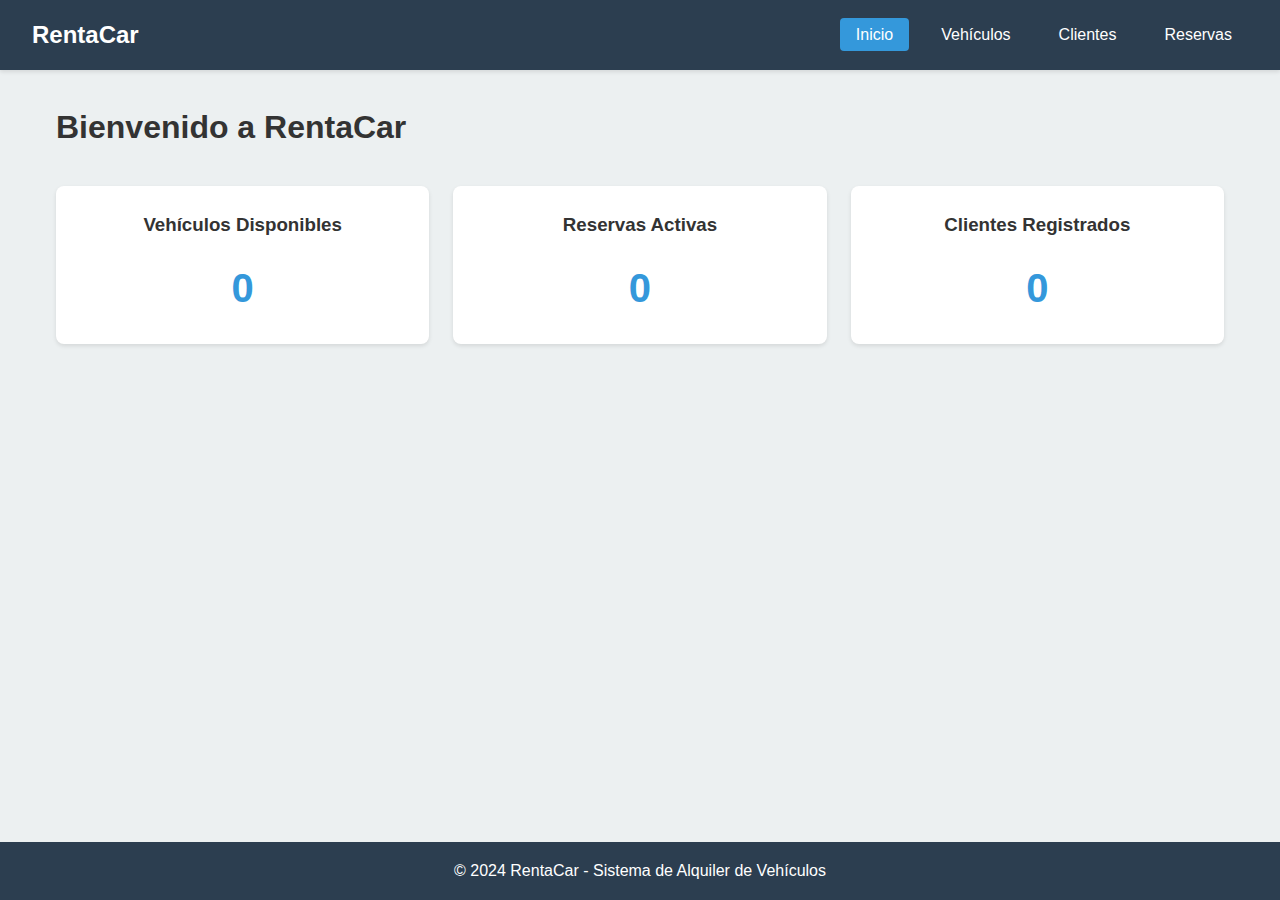
<file: frontend/index.html>
<!DOCTYPE html>
<html lang="es">
<head>
    <meta charset="UTF-8">
    <meta name="viewport" content="width=device-width, initial-scale=1.0">
    <title>RentaCar - Sistema de Alquiler de Vehículos</title>
    <link rel="stylesheet" href="css/styles.css">
</head>
<body>
    <nav class="navbar">
        <div class="navbar-brand">RentaCar</div>
        <ul class="navbar-nav">
            <li><a href="index.html" class="active">Inicio</a></li>
            <li><a href="pages/vehiculos.html">Vehículos</a></li>
            <li><a href="pages/clientes.html">Clientes</a></li>
            <li><a href="pages/reservas.html">Reservas</a></li>
        </ul>
    </nav>

    <main class="container">
        <h1>Bienvenido a RentaCar</h1>
        <div class="dashboard">
            <div class="dashboard-card">
                <h3>Vehículos Disponibles</h3>
                <div id="vehiculos-disponibles" class="dashboard-value">0</div>
            </div>
            <div class="dashboard-card">
                <h3>Reservas Activas</h3>
                <div id="reservas-activas" class="dashboard-value">0</div>
            </div>
            <div class="dashboard-card">
                <h3>Clientes Registrados</h3>
                <div id="total-clientes" class="dashboard-value">0</div>
            </div>
        </div>
    </main>

    <footer class="footer">
        <p>&copy; 2024 RentaCar - Sistema de Alquiler de Vehículos</p>
    </footer>

    <script src="js/api.js"></script>
    <script src="js/dashboard.js"></script>
</body>
</html>
</file>
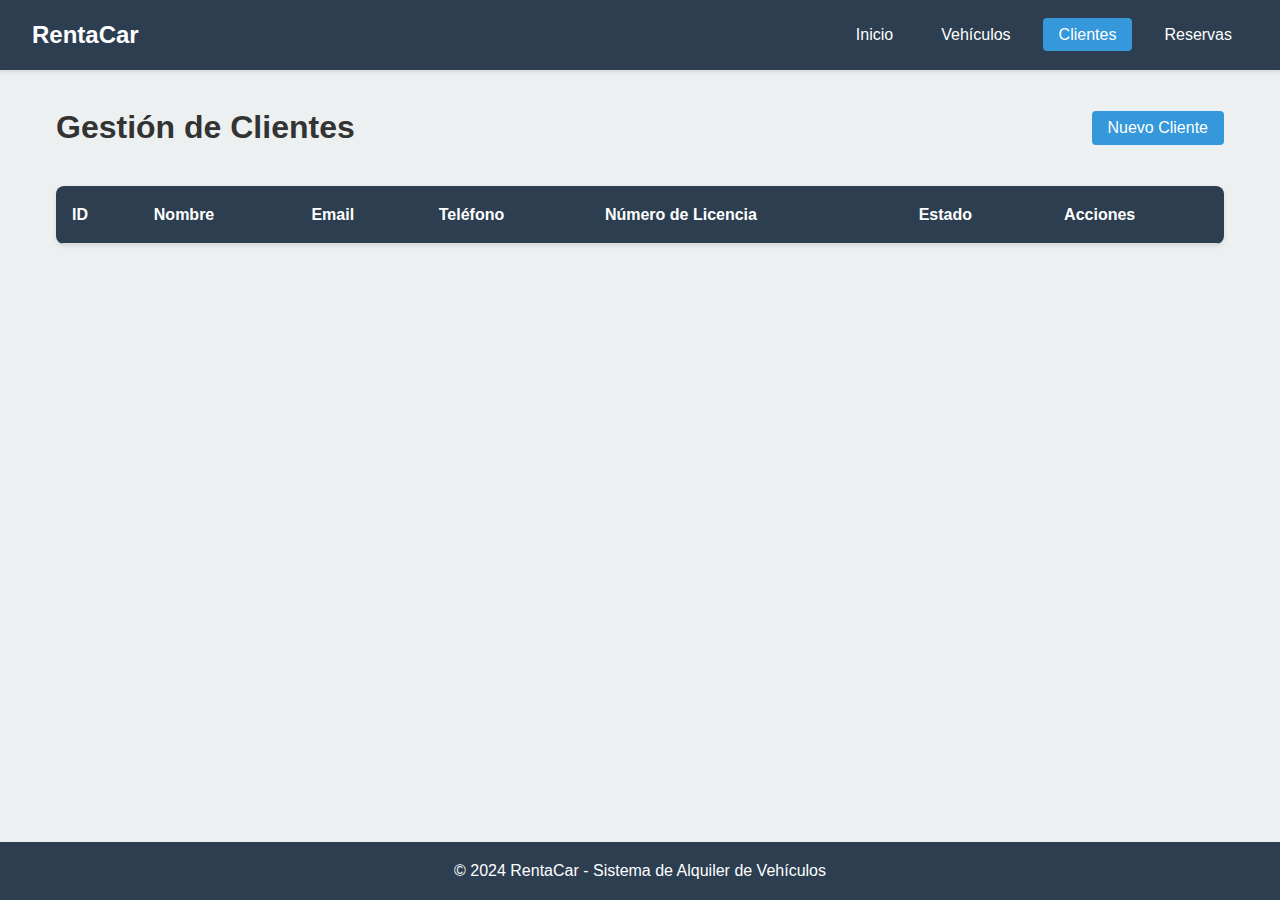
<file: frontend/pages/clientes.html>
<!DOCTYPE html>
<html lang="es">
<head>
    <meta charset="UTF-8">
    <meta name="viewport" content="width=device-width, initial-scale=1.0">
    <title>Gestión de Clientes - RentaCar</title>
    <link rel="stylesheet" href="../css/styles.css">
</head>
<body>
    <nav class="navbar">
        <div class="navbar-brand">RentaCar</div>
        <ul class="navbar-nav">
            <li><a href="../index.html">Inicio</a></li>
            <li><a href="vehiculos.html">Vehículos</a></li>
            <li><a href="clientes.html" class="active">Clientes</a></li>
            <li><a href="reservas.html">Reservas</a></li>
        </ul>
    </nav>

    <main class="container">
        <div class="header-actions">
            <h1>Gestión de Clientes</h1>
            <button class="btn btn-primary" onclick="abrirModalCliente()">Nuevo Cliente</button>
        </div>

        <div class="table-container mt-2">
            <table class="table">
                <thead>
                    <tr>
                        <th>ID</th>
                        <th>Nombre</th>
                        <th>Email</th>
                        <th>Teléfono</th>
                        <th>Número de Licencia</th>
                        <th>Estado</th>
                        <th>Acciones</th>
                    </tr>
                </thead>
                <tbody id="clientes-table-body">
                    <!-- Los datos se cargarán dinámicamente -->
                </tbody>
            </table>
        </div>
    </main>

    <!-- Modal para crear/editar cliente -->
    <div id="cliente-modal" class="modal">
        <div class="modal-content">
            <span class="close-modal" onclick="cerrarModalCliente()">&times;</span>
            <h2 id="modal-title">Nuevo Cliente</h2>
            <form id="cliente-form" onsubmit="guardarCliente(event)">
                <input type="hidden" id="cliente-id">
                <div class="form-group">
                    <label class="form-label" for="nombre">Nombre completo:</label>
                    <input type="text" id="nombre" class="form-control" required>
                </div>
                <div class="form-group">
                    <label class="form-label" for="email">Email:</label>
                    <input type="email" id="email" class="form-control" required>
                </div>
                <div class="form-group">
                    <label class="form-label" for="telefono">Teléfono:</label>
                    <input type="tel" id="telefono" class="form-control" required>
                </div>
                <div class="form-group">
                    <label class="form-label" for="numeroLicencia">Número de Licencia:</label>
                    <input type="text" id="numeroLicencia" class="form-control" required>
                </div>
                <div class="form-group">
                    <label class="form-label" for="estado">Estado:</label>
                    <select id="estado" class="form-control" required>
                        <option value="ACTIVO">Activo</option>
                        <option value="INACTIVO">Inactivo</option>
                    </select>
                </div>
                <button type="submit" class="btn btn-primary">Guardar</button>
            </form>
        </div>
    </div>

    <footer class="footer">
        <p>&copy; 2024 RentaCar - Sistema de Alquiler de Vehículos</p>
    </footer>

    <script src="../js/api.js"></script>
    <script src="../js/clientes.js"></script>
</body>
</html>
</file>
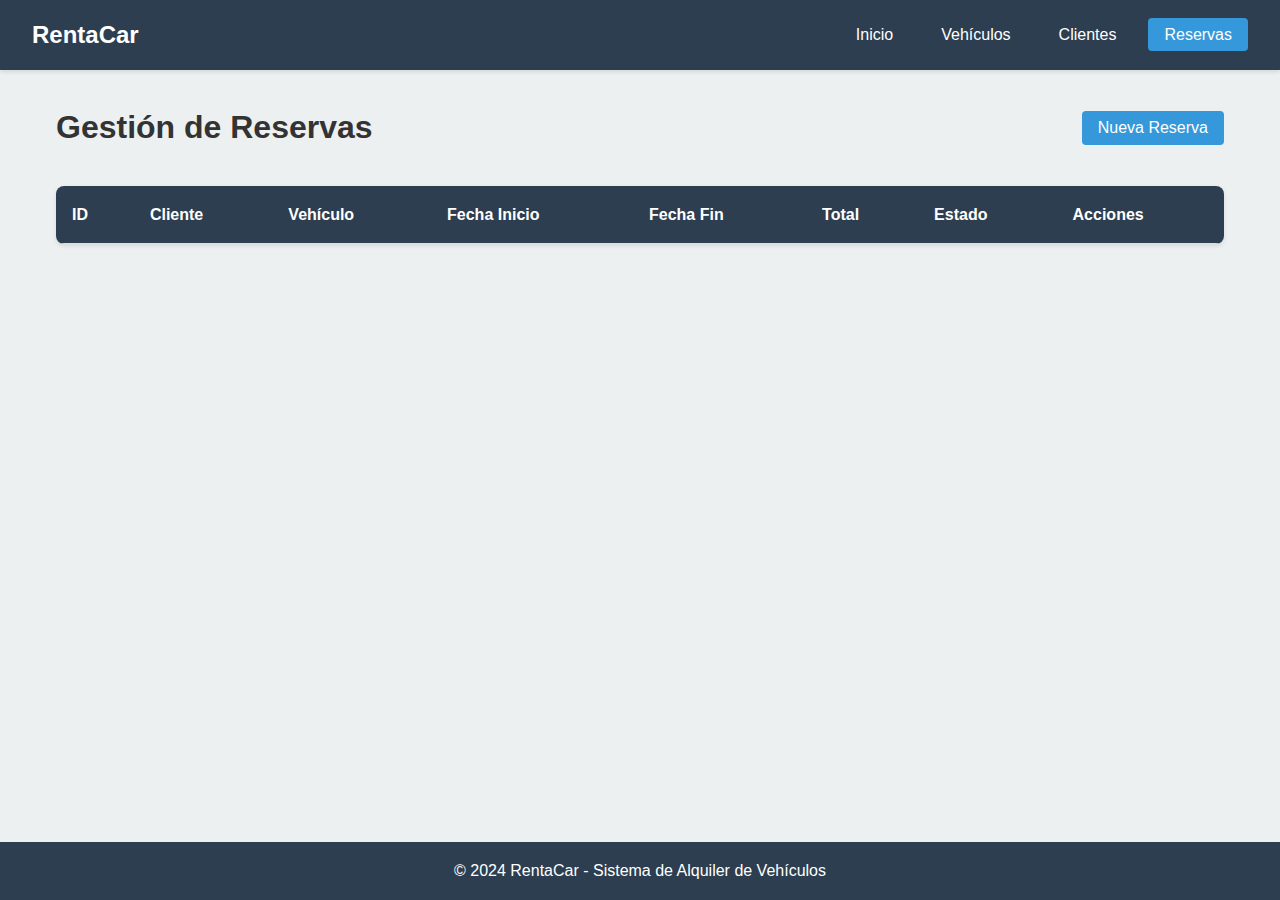
<file: frontend/pages/reservas.html>
<!DOCTYPE html>
<html lang="es">
<head>
    <meta charset="UTF-8">
    <meta name="viewport" content="width=device-width, initial-scale=1.0">
    <title>Gestión de Reservas - RentaCar</title>
    <link rel="stylesheet" href="../css/styles.css">
</head>
<body>
    <nav class="navbar">
        <div class="navbar-brand">RentaCar</div>
        <ul class="navbar-nav">
            <li><a href="../index.html">Inicio</a></li>
            <li><a href="vehiculos.html">Vehículos</a></li>
            <li><a href="clientes.html">Clientes</a></li>
            <li><a href="reservas.html" class="active">Reservas</a></li>
        </ul>
    </nav>

    <main class="container">
        <div class="header-actions">
            <h1>Gestión de Reservas</h1>
            <button class="btn btn-primary" onclick="abrirModalReserva()">Nueva Reserva</button>
        </div>

        <div class="table-container mt-2">
            <table class="table">
                <thead>
                    <tr>
                        <th>ID</th>
                        <th>Cliente</th>
                        <th>Vehículo</th>
                        <th>Fecha Inicio</th>
                        <th>Fecha Fin</th>
                        <th>Total</th>
                        <th>Estado</th>
                        <th>Acciones</th>
                    </tr>
                </thead>
                <tbody id="reservas-table-body">
                    <!-- Los datos se cargarán dinámicamente -->
                </tbody>
            </table>
        </div>
    </main>

    <!-- Modal para crear reserva -->
    <div id="reserva-modal" class="modal">
        <div class="modal-content">
            <span class="close-modal" onclick="cerrarModalReserva()">&times;</span>
            <h2 id="modal-title">Nueva Reserva</h2>
            <form id="reserva-form" onsubmit="guardarReserva(event)">
                <input type="hidden" id="reserva-id">
                <div class="form-group">
                    <label class="form-label" for="cliente">Cliente:</label>
                    <select id="cliente" class="form-control" required>
                        <option value="">Seleccione un cliente</option>
                    </select>
                </div>
                <div class="form-group">
                    <label class="form-label" for="vehiculo">Vehículo:</label>
                    <select id="vehiculo" class="form-control" required>
                        <option value="">Seleccione un vehículo</option>
                    </select>
                </div>
                <div class="form-group">
                    <label class="form-label" for="fechaInicio">Fecha de Inicio:</label>
                    <input type="datetime-local" id="fechaInicio" class="form-control" required>
                </div>
                <div class="form-group">
                    <label class="form-label" for="fechaFin">Fecha de Fin:</label>
                    <input type="datetime-local" id="fechaFin" class="form-control" required>
                </div>
                <div class="form-group">
                    <label class="form-label" for="total">Total:</label>
                    <input type="number" id="total" class="form-control" readonly>
                </div>
                <div class="form-group">
                    <label class="form-label" for="estado">Estado:</label>
                    <select id="estado" class="form-control" required>
                        <option value="PENDIENTE">Pendiente</option>
                        <option value="CONFIRMADA">Confirmada</option>
                        <option value="EN_PROGRESO">En Progreso</option>
                        <option value="COMPLETADA">Completada</option>
                        <option value="CANCELADA">Cancelada</option>
                    </select>
                </div>
                <button type="submit" class="btn btn-primary">Guardar</button>
            </form>
        </div>
    </div>

    <footer class="footer">
        <p>&copy; 2024 RentaCar - Sistema de Alquiler de Vehículos</p>
    </footer>

    <script src="../js/api.js"></script>
    <script src="../js/reservas.js"></script>
</body>
</html>
</file>
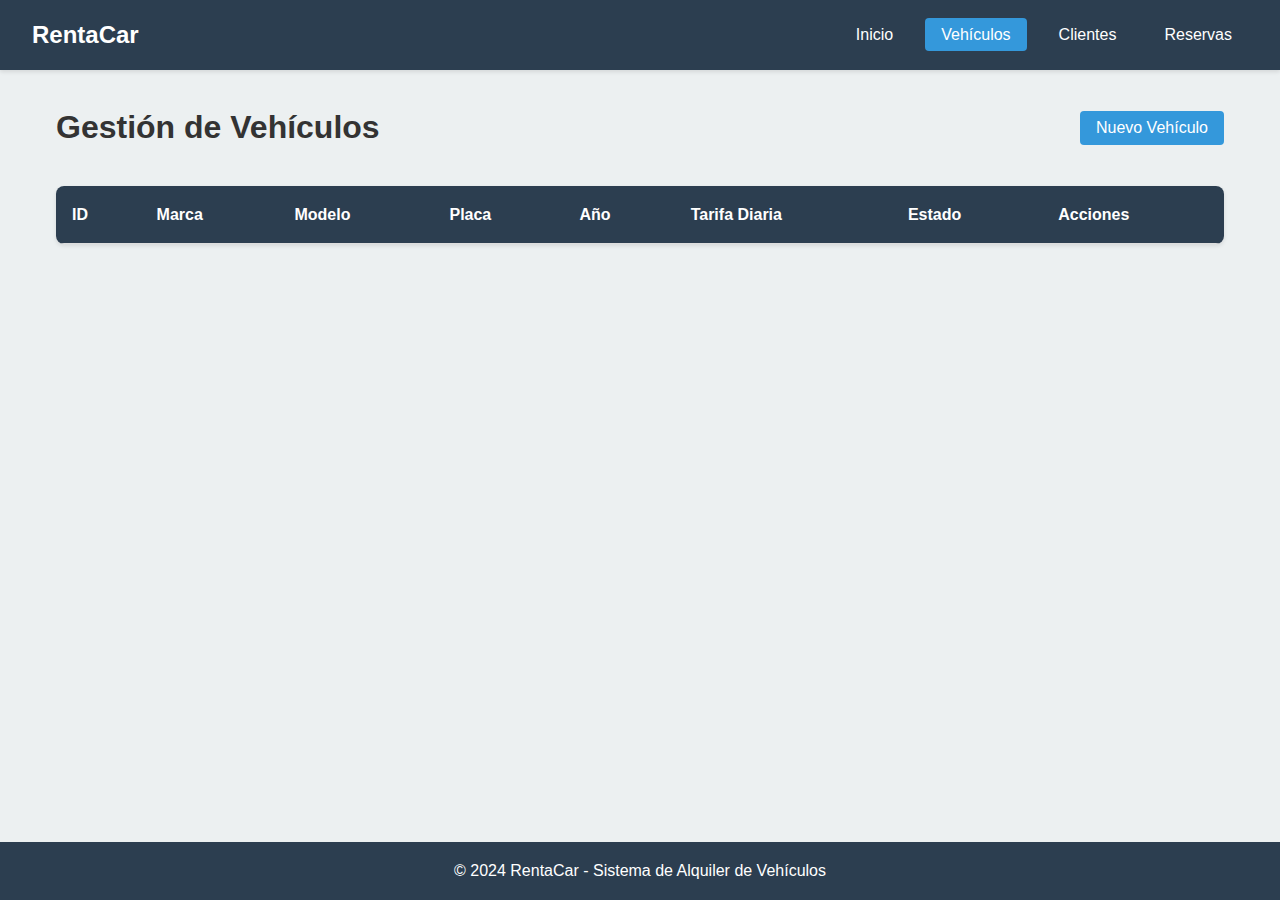
<file: frontend/pages/vehiculos.html>
<!DOCTYPE html>
<html lang="es">
<head>
    <meta charset="UTF-8">
    <meta name="viewport" content="width=device-width, initial-scale=1.0">
    <title>Gestión de Vehículos - RentaCar</title>
    <link rel="stylesheet" href="../css/styles.css">
</head>
<body>
    <nav class="navbar">
        <div class="navbar-brand">RentaCar</div>
        <ul class="navbar-nav">
            <li><a href="../index.html">Inicio</a></li>
            <li><a href="vehiculos.html" class="active">Vehículos</a></li>
            <li><a href="clientes.html">Clientes</a></li>
            <li><a href="reservas.html">Reservas</a></li>
        </ul>
    </nav>

    <main class="container">
        <div class="header-actions">
            <h1>Gestión de Vehículos</h1>
            <button class="btn btn-primary" onclick="abrirModalVehiculo()">Nuevo Vehículo</button>
        </div>

        <div class="table-container mt-2">
            <table class="table">
                <thead>
                    <tr>
                        <th>ID</th>
                        <th>Marca</th>
                        <th>Modelo</th>
                        <th>Placa</th>
                        <th>Año</th>
                        <th>Tarifa Diaria</th>
                        <th>Estado</th>
                        <th>Acciones</th>
                    </tr>
                </thead>
                <tbody id="vehiculos-table-body">
                    <!-- Los datos se cargarán dinámicamente -->
                </tbody>
            </table>
        </div>
    </main>

    <!-- Modal para crear/editar vehículo -->
    <div id="vehiculo-modal" class="modal">
        <div class="modal-content">
            <span class="close-modal" onclick="cerrarModalVehiculo()">&times;</span>
            <h2 id="modal-title">Nuevo Vehículo</h2>
            <form id="vehiculo-form" onsubmit="guardarVehiculo(event)">
                <input type="hidden" id="vehiculo-id">
                <div class="form-group">
                    <label class="form-label" for="marca">Marca:</label>
                    <input type="text" id="marca" class="form-control" required>
                </div>
                <div class="form-group">
                    <label class="form-label" for="modelo">Modelo:</label>
                    <input type="text" id="modelo" class="form-control" required>
                </div>
                <div class="form-group">
                    <label class="form-label" for="placa">Placa:</label>
                    <input type="text" id="placa" class="form-control" required>
                </div>
                <div class="form-group">
                    <label class="form-label" for="anio">Año:</label>
                    <input type="number" id="anio" class="form-control" required min="1900" max="2024">
                </div>
                <div class="form-group">
                    <label class="form-label" for="tarifaDiaria">Tarifa Diaria:</label>
                    <input type="number" id="tarifaDiaria" class="form-control" required min="0" step="0.01">
                </div>
                <div class="form-group">
                    <label class="form-label" for="estado">Estado:</label>
                    <select id="estado" class="form-control" required>
                        <option value="DISPONIBLE">Disponible</option>
                        <option value="ALQUILADO">Alquilado</option>
                        <option value="MANTENIMIENTO">Mantenimiento</option>
                    </select>
                </div>
                <button type="submit" class="btn btn-primary">Guardar</button>
            </form>
        </div>
    </div>

    <footer class="footer">
        <p>&copy; 2024 RentaCar - Sistema de Alquiler de Vehículos</p>
    </footer>

    <script src="../js/api.js"></script>
    <script src="../js/vehiculos.js"></script>
</body>
</html>
</file>
<file: frontend/css/styles.css>
/* Variables */
:root {
    --primary-color: #2c3e50;
    --secondary-color: #3498db;
    --success-color: #2ecc71;
    --danger-color: #e74c3c;
    --warning-color: #f1c40f;
    --text-color: #333;
    --light-gray: #ecf0f1;
    --white: #ffffff;
}

/* Reset y estilos generales */
* {
    margin: 0;
    padding: 0;
    box-sizing: border-box;
}

body {
    font-family: 'Segoe UI', Tahoma, Geneva, Verdana, sans-serif;
    line-height: 1.6;
    color: var(--text-color);
    background-color: var(--light-gray);
}

/* Navegación */
.navbar {
    background-color: var(--primary-color);
    padding: 1rem 2rem;
    display: flex;
    justify-content: space-between;
    align-items: center;
    box-shadow: 0 2px 4px rgba(0,0,0,0.1);
}

.navbar-brand {
    color: var(--white);
    font-size: 1.5rem;
    font-weight: bold;
}

.navbar-nav {
    display: flex;
    list-style: none;
    gap: 1rem;
}

.navbar-nav a {
    color: var(--white);
    text-decoration: none;
    padding: 0.5rem 1rem;
    border-radius: 4px;
    transition: background-color 0.3s;
}

.navbar-nav a:hover,
.navbar-nav a.active {
    background-color: var(--secondary-color);
}

/* Contenedor principal */
.container {
    max-width: 1200px;
    margin: 2rem auto;
    padding: 0 1rem;
}

/* Dashboard */
.dashboard {
    display: grid;
    grid-template-columns: repeat(auto-fit, minmax(250px, 1fr));
    gap: 1.5rem;
    margin-top: 2rem;
}

.dashboard-card {
    background-color: var(--white);
    padding: 1.5rem;
    border-radius: 8px;
    box-shadow: 0 2px 4px rgba(0,0,0,0.1);
    text-align: center;
}

.dashboard-value {
    font-size: 2.5rem;
    font-weight: bold;
    color: var(--secondary-color);
    margin-top: 1rem;
}

/* Formularios */
.form-group {
    margin-bottom: 1rem;
}

.form-label {
    display: block;
    margin-bottom: 0.5rem;
    font-weight: 500;
}

.form-control {
    width: 100%;
    padding: 0.5rem;
    border: 1px solid #ddd;
    border-radius: 4px;
    font-size: 1rem;
}

/* Tablas */
.table-container {
    background-color: var(--white);
    border-radius: 8px;
    box-shadow: 0 2px 4px rgba(0,0,0,0.1);
    overflow-x: auto;
}

.table {
    width: 100%;
    border-collapse: collapse;
}

.table th,
.table td {
    padding: 1rem;
    text-align: left;
    border-bottom: 1px solid #ddd;
}

.table th {
    background-color: var(--primary-color);
    color: var(--white);
}

.table tr:hover {
    background-color: var(--light-gray);
}

/* Botones */
.btn {
    padding: 0.5rem 1rem;
    border: none;
    border-radius: 4px;
    cursor: pointer;
    font-size: 1rem;
    transition: opacity 0.3s;
}

.btn:hover {
    opacity: 0.9;
}

.btn-primary {
    background-color: var(--secondary-color);
    color: var(--white);
}

.btn-success {
    background-color: var(--success-color);
    color: var(--white);
}

.btn-danger {
    background-color: var(--danger-color);
    color: var(--white);
}

/* Footer */
.footer {
    background-color: var(--primary-color);
    color: var(--white);
    text-align: center;
    padding: 1rem;
    position: fixed;
    bottom: 0;
    width: 100%;
}

/* Modal */
.modal {
    display: none;
    position: fixed;
    top: 0;
    left: 0;
    width: 100%;
    height: 100%;
    background-color: rgba(0,0,0,0.5);
}

.modal-content {
    background-color: var(--white);
    margin: 15% auto;
    padding: 2rem;
    border-radius: 8px;
    max-width: 500px;
    position: relative;
}

.close-modal {
    position: absolute;
    right: 1rem;
    top: 1rem;
    font-size: 1.5rem;
    cursor: pointer;
}

/* Utilidades */
.text-center {
    text-align: center;
}

.mt-2 {
    margin-top: 2rem;
}

.mb-2 {
    margin-bottom: 2rem;
}

/* Estados y badges */
.estado-badge {
    padding: 0.25rem 0.5rem;
    border-radius: 4px;
    font-size: 0.875rem;
    font-weight: 500;
    text-transform: uppercase;
    color: var(--white);
}

/* Estados de vehículos */
.estado-badge.disponible {
    background-color: var(--success-color);
}

.estado-badge.alquilado {
    background-color: var(--secondary-color);
}

.estado-badge.mantenimiento {
    background-color: var(--warning-color);
}

/* Estados de clientes */
.estado-badge.activo {
    background-color: var(--success-color);
}

.estado-badge.inactivo {
    background-color: var(--danger-color);
}

/* Estados de reservas */
.estado-badge.pendiente {
    background-color: var(--warning-color);
}

.estado-badge.confirmada {
    background-color: var(--success-color);
}

.estado-badge.en_progreso {
    background-color: var(--secondary-color);
}

.estado-badge.completada {
    background-color: var(--primary-color);
}

.estado-badge.cancelada {
    background-color: var(--danger-color);
}

/* Header actions */
.header-actions {
    display: flex;
    justify-content: space-between;
    align-items: center;
    margin-bottom: 2rem;
}
</file>
